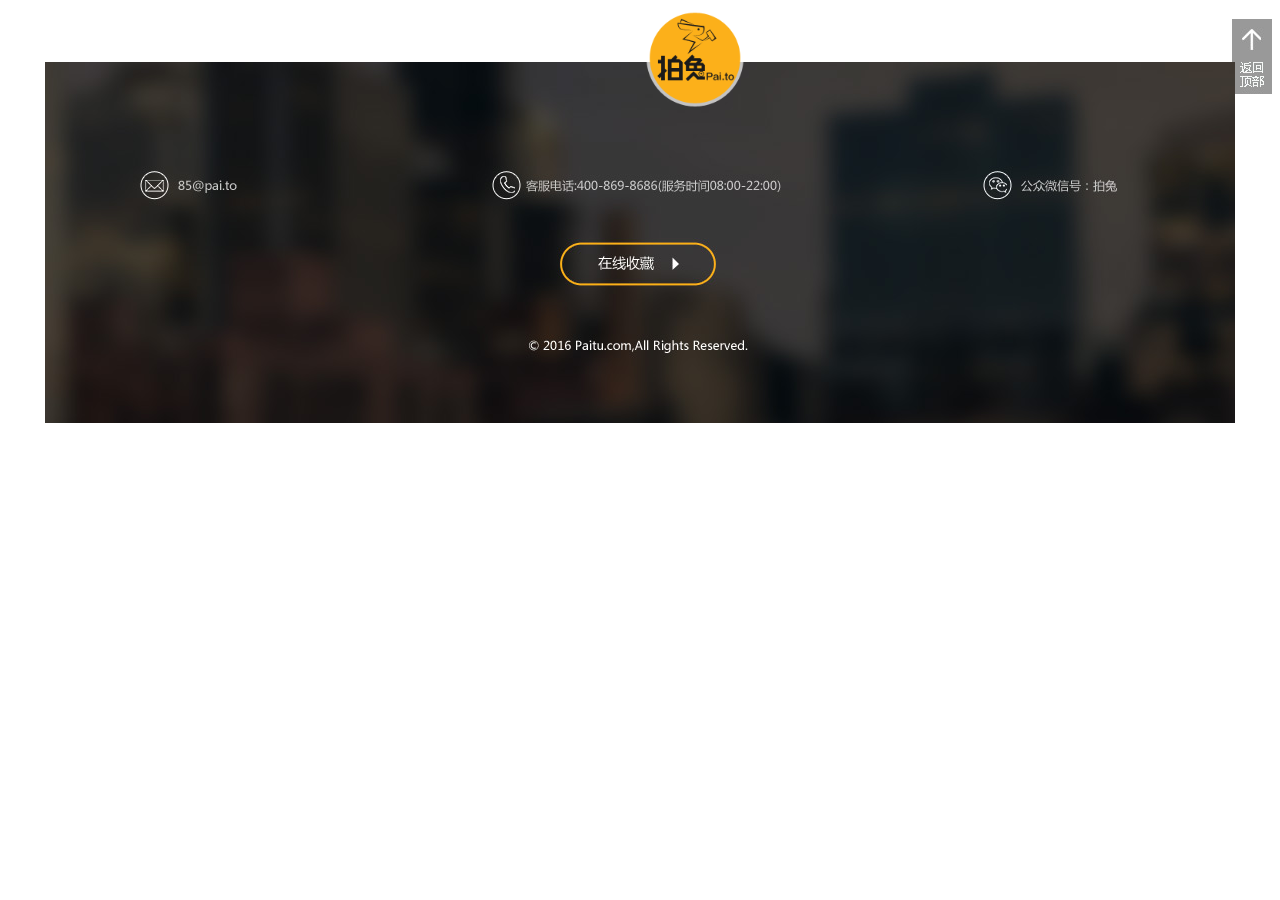
<file: bundle/src/main/webapp/pages/common/bottom.htm>
<!DOCTYPE html>
<html lang="zh-CN">
    <head>
        <meta charset="utf-8">
        <meta http-equiv="X-UA-Compatible" content="IE=edge">
        <meta name="viewport" content="width=device-width, initial-scale=1">
        <link href="../../css/paito/common.css" rel="stylesheet">
    </head>
    <body>
        <div style="width: 100%; height: 365px;">
            <div id="J_bottom" class="J_bottom aligncenter">
                <img src="../../imgs/index-bottom-logo.png" class="paito-bottom-logo" />
                <img src="../../imgs/index-bottom.jpg" class="paito-bottom"/>
            </div>
            <div>
                <img src="../../imgs/index-bottom-arrow.jpg" class="paito-bottom-arrow" />
                <img src="../../imgs/index-bottom-backtotop.jpg" class="paito-bottom-totop" />
            </div>
        </div>
    </body>
</html>
</file>
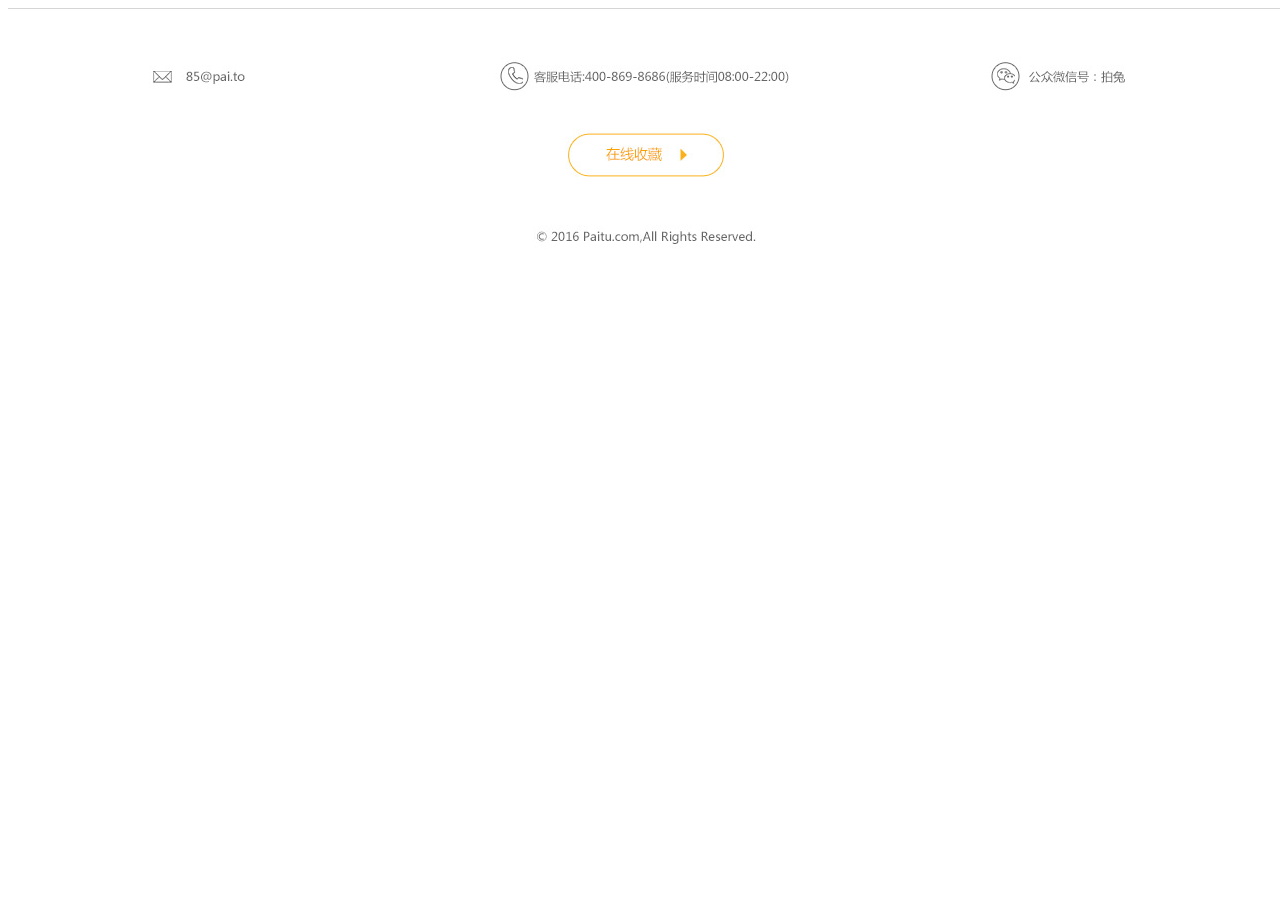
<file: bundle/src/main/webapp/pages/common/bottom2.htm>
<!DOCTYPE html>
<html lang="zh-CN">
<head>
    <meta charset="utf-8">
    <meta http-equiv="X-UA-Compatible" content="IE=edge">
    <meta name="viewport" content="width=device-width, initial-scale=1">
    <link href="../../css/paito/common.css" rel="stylesheet">
</head>
<body class="J_bottom2">
    <div id="J_bottom2" class="J_bottom2">
        <div style="width:100%;height:1px;margin:0px auto;padding:0px;background-color:#D5D5D5;overflow:hidden;"></div>
        <img class="aligncenter" src="../../imgs/bottom2.jpg" />
    </div>
</body>
</html>
</file>
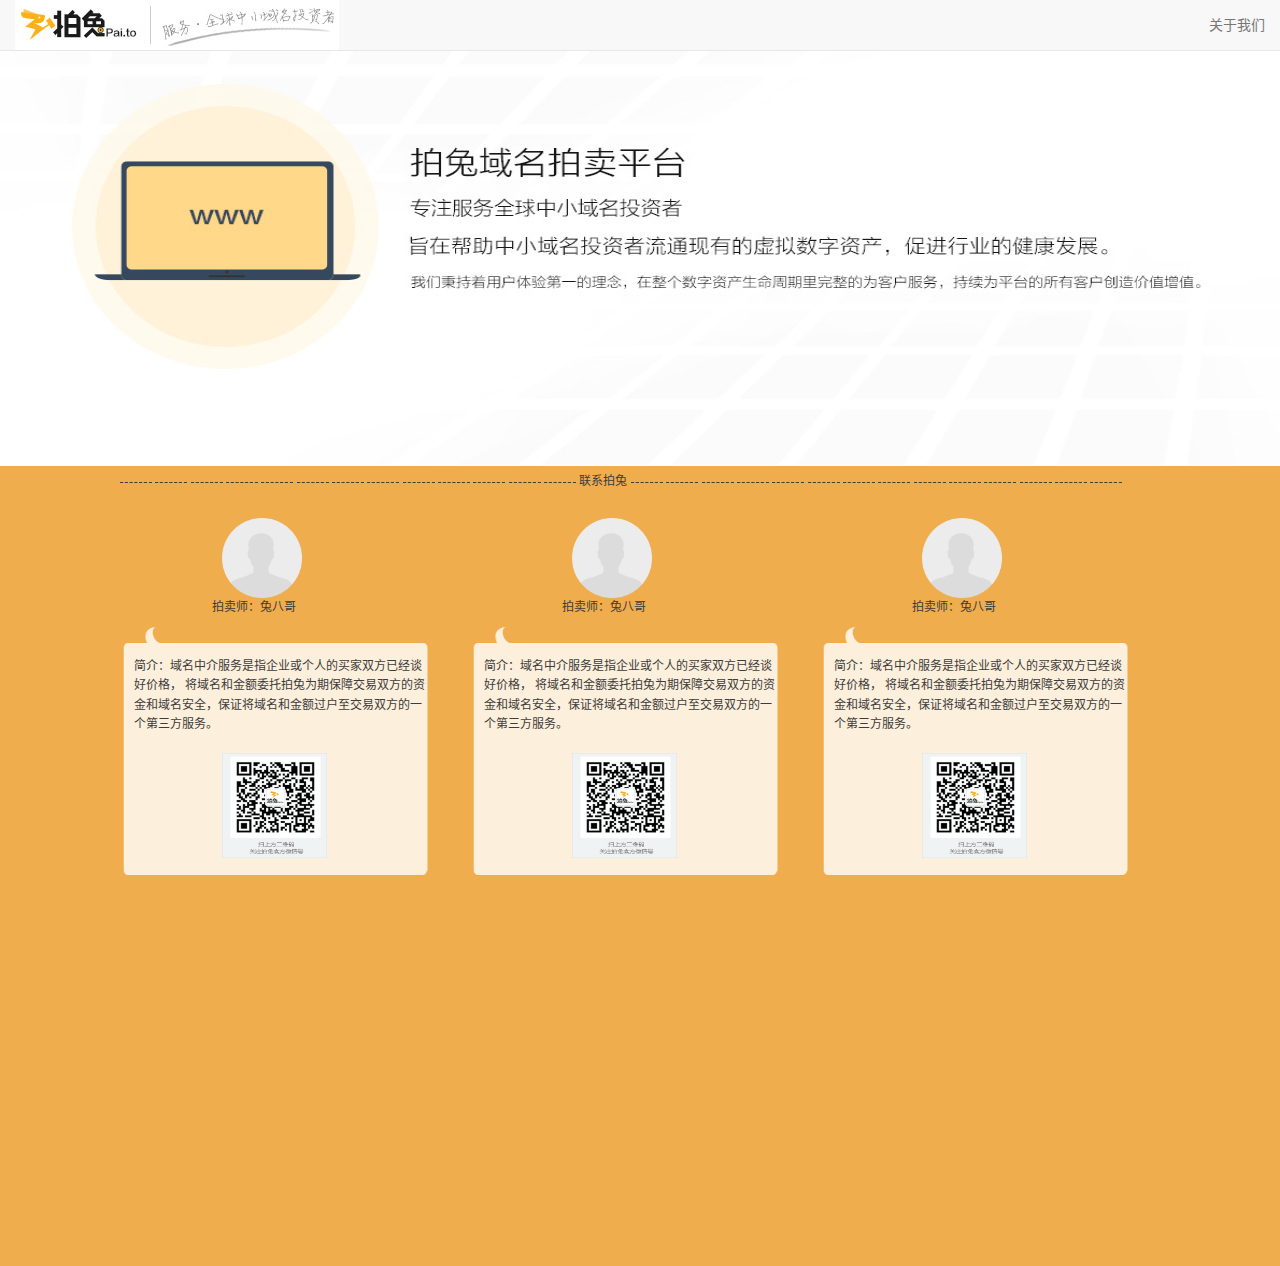
<file: bundle/src/main/webapp/WEB-INF/pages/home/aboutpaito.htm>
<!DOCTYPE html>
<html lang="zh-CN">
<head>
    <meta charset="UTF-8">
    <meta http-equiv="X-UA-Compatible" content="IE=edge">
    <meta content="拍兔、拍卖、域名、米" name="keywords">
    <meta content="拍兔，中小域名拍卖平台" name="description">
    <title>拍兔-拍卖规则</title>
    <!-- Bootstrap -->
    <link href="../../css/bootstrap.min.css" rel="stylesheet">
    <link href="../../css/paito/iconfont.css" rel="stylesheet">
    <link href="../../css/paito/paito-aboutpaito.css" rel="stylesheet">
    <!--[if lt IE 9]>
    <script src="//cdn.bootcss.com/html5shiv/3.7.2/html5shiv.min.js"></script>
    <script src="//cdn.bootcss.com/respond.js/1.4.2/respond.min.js"></script>
    <![endif]-->
    <!-- jQuery (necessary for Bootstrap's JavaScript plugins) -->
    <script src="../../js/jquery.min.js"></script>
    <!-- Include all compiled plugins (below), or include individual files as needed -->
    <script src="../../js/bootstrap.min.js"></script>

</head>

<body>

<nav class="navbar navbar-default navbar-fixed-top">
    <div class="container-fluid">
        <!-- Brand and toggle get grouped for better mobile display -->
        <div class="navbar-header">
            <img src="../../imgs/smalllogo.jpg">
        </div>

        <!-- Collect the nav links, forms, and other content for toggling -->
        <div class="collapse navbar-collapse" id="bs-example-navbar-collapse-1">
            <ul class="nav navbar-nav navbar-right">
                <li><a href="http://paito.to/home/aboutpaito.shtml">关于我们</a></li>
            </ul>
        </div>
    </div>
</nav>

<div class="page">
    <div>
        <img class="img-full" src="../../imgs/desc.jpg">
    </div>

    <div class="paimer-info">
        <div class="xuxian">
            <img src="../../imgs/iconfont-xuxian.png">
            <img src="../../imgs/iconfont-xuxian.png">
            <img src="../../imgs/iconfont-xuxian.png">
            <img src="../../imgs/iconfont-xuxian.png">
            <img src="../../imgs/iconfont-xuxian.png">
            <img src="../../imgs/iconfont-xuxian.png">
            <img src="../../imgs/iconfont-xuxian.png">
            <img src="../../imgs/iconfont-xuxian.png">
            <img src="../../imgs/iconfont-xuxian.png">
            <img src="../../imgs/iconfont-xuxian.png">
            <img src="../../imgs/iconfont-xuxian.png">
            <img src="../../imgs/iconfont-xuxian.png">
            <img src="../../imgs/iconfont-xuxian.png">
            <span class="border-top:1px solid #000000">联系拍兔</span>
            <img src="../../imgs/iconfont-xuxian.png">
            <img src="../../imgs/iconfont-xuxian.png">
            <img src="../../imgs/iconfont-xuxian.png">
            <img src="../../imgs/iconfont-xuxian.png">
            <img src="../../imgs/iconfont-xuxian.png">
            <img src="../../imgs/iconfont-xuxian.png">
            <img src="../../imgs/iconfont-xuxian.png">
            <img src="../../imgs/iconfont-xuxian.png">
            <img src="../../imgs/iconfont-xuxian.png">
            <img src="../../imgs/iconfont-xuxian.png">
            <img src="../../imgs/iconfont-xuxian.png">
            <img src="../../imgs/iconfont-xuxian.png">
            <img src="../../imgs/iconfont-xuxian.png">
            <img src="../../imgs/iconfont-xuxian.png">
        </div>
        <div class="paimer-div">
            <div>
                <img src="../../imgs/paimaier-logo.png" class="paimer-logo">
                <div>
                    <span class="paimer-padding">拍卖师：兔八哥</span>
                </div>
            </div>
            <div class="paimer-jieshao">
                <img src="../../imgs/paimaier-info.png" class="paimer-jieshao" />
                <span>简介：域名中介服务是指企业或个人的买家双方已经谈好价格，
                    将域名和金额委托拍兔为期保障交易双方的资金和域名安全，保证将域名和金额过户至交易双方的一个第三方服务。
                </span>
                <img src="../../imgs/qcode.png" class="paimer-qcode">
            </div>
        </div>
        <div class="paimer-div-2">
            <div>
                <img src="../../imgs/paimaier-logo.png" class="paimer-logo">
                <div>
                    <span class="paimer-padding">拍卖师：兔八哥</span>
                </div>
            </div>
            <div class="paimer-jieshao">
                <img src="../../imgs/paimaier-info.png" class="paimer-jieshao" />
                <span>简介：域名中介服务是指企业或个人的买家双方已经谈好价格，
                    将域名和金额委托拍兔为期保障交易双方的资金和域名安全，保证将域名和金额过户至交易双方的一个第三方服务。
                </span>
                <img src="../../imgs/qcode.png" class="paimer-qcode">
            </div>
        </div>
        <div class="paimer-div-3">
            <div>
                <img src="../../imgs/paimaier-logo.png" class="paimer-logo">
                <div>
                    <span class="paimer-padding">拍卖师：兔八哥</span>
                </div>
            </div>
            <div class="paimer-jieshao">
                <img src="../../imgs/paimaier-info.png" class="paimer-jieshao" />
                <span>简介：域名中介服务是指企业或个人的买家双方已经谈好价格，
                    将域名和金额委托拍兔为期保障交易双方的资金和域名安全，保证将域名和金额过户至交易双方的一个第三方服务。
                </span>
                <img src="../../imgs/qcode.png" class="paimer-qcode">
            </div>
        </div>
    </div>
</div>
</body>
</html>
</file>
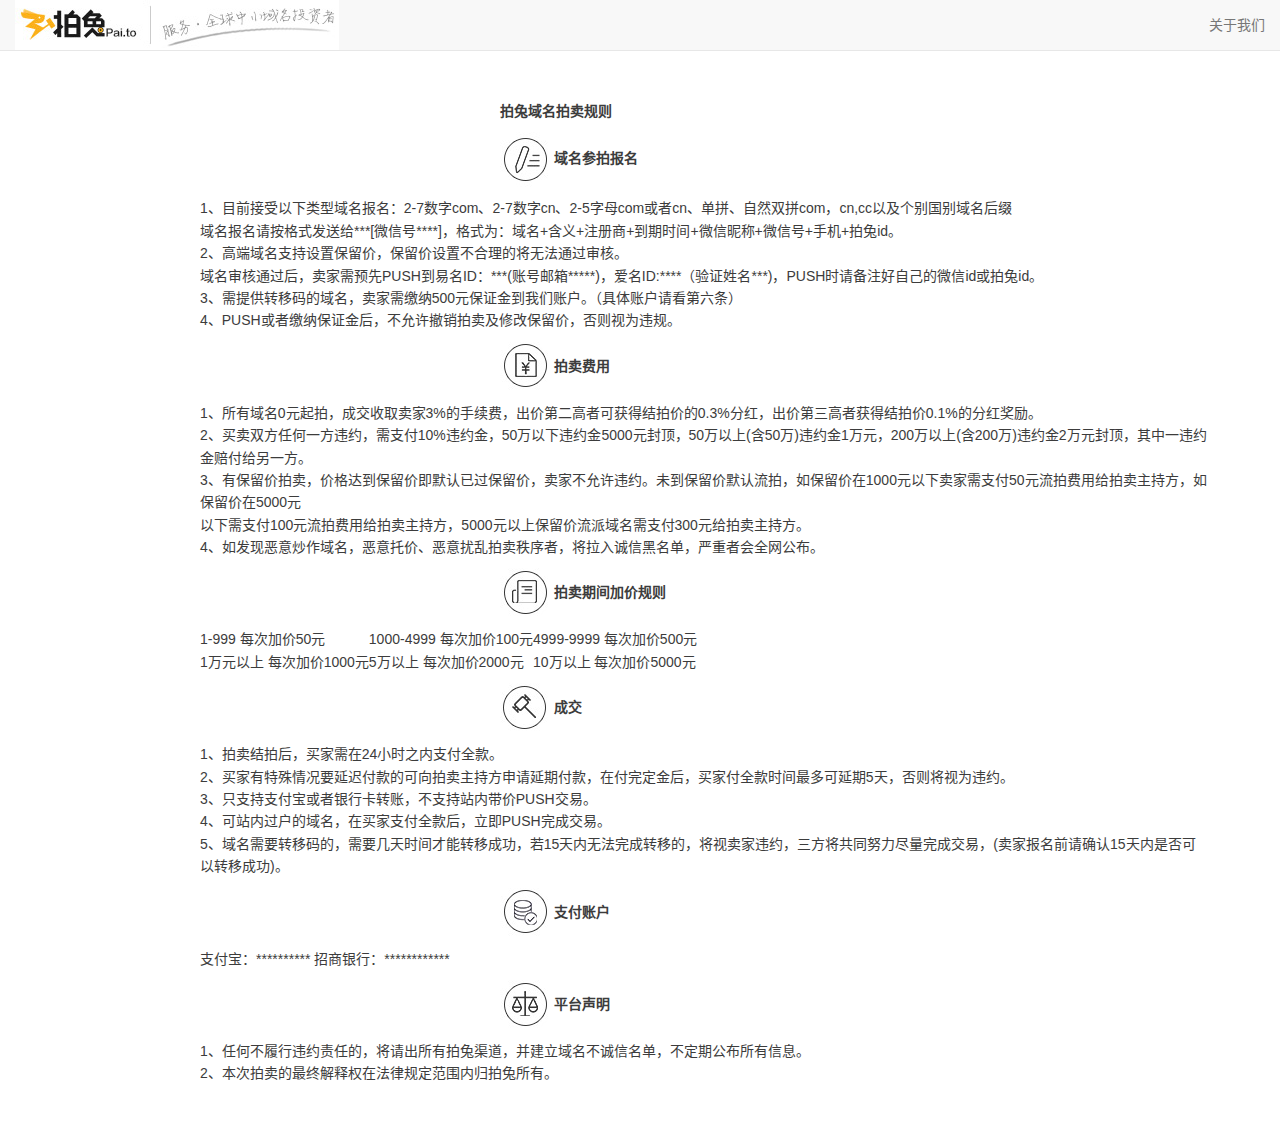
<file: bundle/src/main/webapp/WEB-INF/pages/home/domainrule.htm>
<!DOCTYPE html>
<html lang="zh-CN">
<head>
    <meta charset="UTF-8">
    <meta http-equiv="X-UA-Compatible" content="IE=edge">
    <meta content="拍兔、拍卖、域名、米" name="keywords">
    <meta content="拍兔，中小域名拍卖平台" name="description">
    <title>拍兔-拍卖规则</title>
    <!-- Bootstrap -->
    <link href="../../css/bootstrap.min.css" rel="stylesheet">
    <link href="../../css/paito/iconfont.css" rel="stylesheet">
    <link href="../../css/paito/paito-domainrule.css" rel="stylesheet">
    <!--[if lt IE 9]>
    <script src="//cdn.bootcss.com/html5shiv/3.7.2/html5shiv.min.js"></script>
    <script src="//cdn.bootcss.com/respond.js/1.4.2/respond.min.js"></script>
    <![endif]-->
    <!-- jQuery (necessary for Bootstrap's JavaScript plugins) -->
    <script src="../../js/jquery.min.js"></script>
    <!-- Include all compiled plugins (below), or include individual files as needed -->
    <script src="../../js/bootstrap.min.js"></script>

</head>

<body>

<nav class="navbar navbar-default navbar-fixed-top">
    <div class="container-fluid">
        <!-- Brand and toggle get grouped for better mobile display -->
        <div class="navbar-header">
            <img src="../../imgs/smalllogo.jpg">
        </div>

        <!-- Collect the nav links, forms, and other content for toggling -->
        <div class="collapse navbar-collapse" id="bs-example-navbar-collapse-1">
            <ul class="nav navbar-nav navbar-right">
                <li><a href="http://paito.to/home/aboutpaito.shtml">关于我们</a></li>
            </ul>
        </div>
    </div>
</nav>

<div class="page">
    <div class="form-list form-main-list">
        <div class="form-group">
            <div><span class="text-bold text-margin text-margin-left">拍兔域名拍卖规则</span></div>
            <div class="text-margin">
                <img src="../../../WEB-INF/imgs/baoming.jpg">
                <span class="text-bold">域名参拍报名</span>
            </div>
            <div><span>1、目前接受以下类型域名报名：2-7数字com、2-7数字cn、2-5字母com或者cn、单拼、自然双拼com，cn,cc以及个别国别域名后缀</span></div>
            <div><span>域名报名请按格式发送给***[微信号****]，格式为：域名+含义+注册商+到期时间+微信昵称+微信号+手机+拍兔id。</span></div>
            <div><span>2、高端域名支持设置保留价，保留价设置不合理的将无法通过审核。</span></div>
            <div><span>域名审核通过后，卖家需预先PUSH到易名ID：***(账号邮箱*****)，爱名ID:****（验证姓名***)，PUSH时请备注好自己的微信id或拍兔id。</span></div>
            <div><span>3、需提供转移码的域名，卖家需缴纳500元保证金到我们账户。（具体账户请看第六条）</span></div>
            <div><span>4、PUSH或者缴纳保证金后，不允许撤销拍卖及修改保留价，否则视为违规。</span></div>

            <div class="text-margin">
                <img src="../../../WEB-INF/imgs/feiyong.jpg">
                <span class="text-bold">拍卖费用</span>
            </div>

            <div><span>1、所有域名0元起拍，成交收取卖家3%的手续费，出价第二高者可获得结拍价的0.3%分红，出价第三高者获得结拍价0.1%的分红奖励。</span></div>
            <div><span>2、买卖双方任何一方违约，需支付10%违约金，50万以下违约金5000元封顶，50万以上(含50万)违约金1万元，200万以上(含200万)违约金2万元封顶，其中一违约金赔付给另一方。</span></div>
            <div><span>3、有保留价拍卖，价格达到保留价即默认已过保留价，卖家不允许违约。未到保留价默认流拍，如保留价在1000元以下卖家需支付50元流拍费用给拍卖主持方，如保留价在5000元</span></div>
            <div><span>以下需支付100元流拍费用给拍卖主持方，5000元以上保留价流派域名需支付300元给拍卖主持方。</span></div>
            <div><span>4、如发现恶意炒作域名，恶意托价、恶意扰乱拍卖秩序者，将拉入诚信黑名单，严重者会全网公布。</span></div>

            <div class="text-margin">
                <img src="../../../WEB-INF/imgs/rule.jpg">
                <span class="text-bold">拍卖期间加价规则</span>
            </div>
            <div>
                <table>
                    <tr>
                        <td>1-999  每次加价50元</td>
                        <td>1000-4999  每次加价100元</td>
                        <td>4999-9999  每次加价500元</td>
                    </tr>
                    <tr>
                        <td>1万元以上  每次加价1000元</td>
                        <td>5万以上  每次加价2000元</td>
                        <td>10万以上  每次加价5000元</td>
                    </tr>
                </table>
            </div>

            <div class="text-margin">
                <img src="../../../WEB-INF/imgs/chengjiao.jpg">
                <span class="text-bold">成交</span>
            </div>

            <div><span>1、拍卖结拍后，买家需在24小时之内支付全款。</span></div>
            <div><span>2、买家有特殊情况要延迟付款的可向拍卖主持方申请延期付款，在付完定金后，买家付全款时间最多可延期5天，否则将视为违约。</span></div>
            <div><span>3、只支持支付宝或者银行卡转账，不支持站内带价PUSH交易。</span></div>
            <div><span>4、可站内过户的域名，在买家支付全款后，立即PUSH完成交易。</span></div>
            <div><span>5、域名需要转移码的，需要几天时间才能转移成功，若15天内无法完成转移的，将视卖家违约，三方将共同努力尽量完成交易，(卖家报名前请确认15天内是否可以转移成功)。</span></div>

            <div class="text-margin">
                <img src="../../../WEB-INF/imgs/account.jpg">
                <span class="text-bold">支付账户</span>
            </div>

            <div><span>支付宝：**********    招商银行：************</span></div>

            <div class="text-margin">
                <img src="../../../WEB-INF/imgs/about.jpg">
                <span class="text-bold">平台声明</span>
            </div>

            <div><span>1、任何不履行违约责任的，将请出所有拍兔渠道，并建立域名不诚信名单，不定期公布所有信息。</span></div>
            <div><span>2、本次拍卖的最终解释权在法律规定范围内归拍兔所有。</span></div>

        </div>
    </div>
</div>
</body>
</html>
</file>
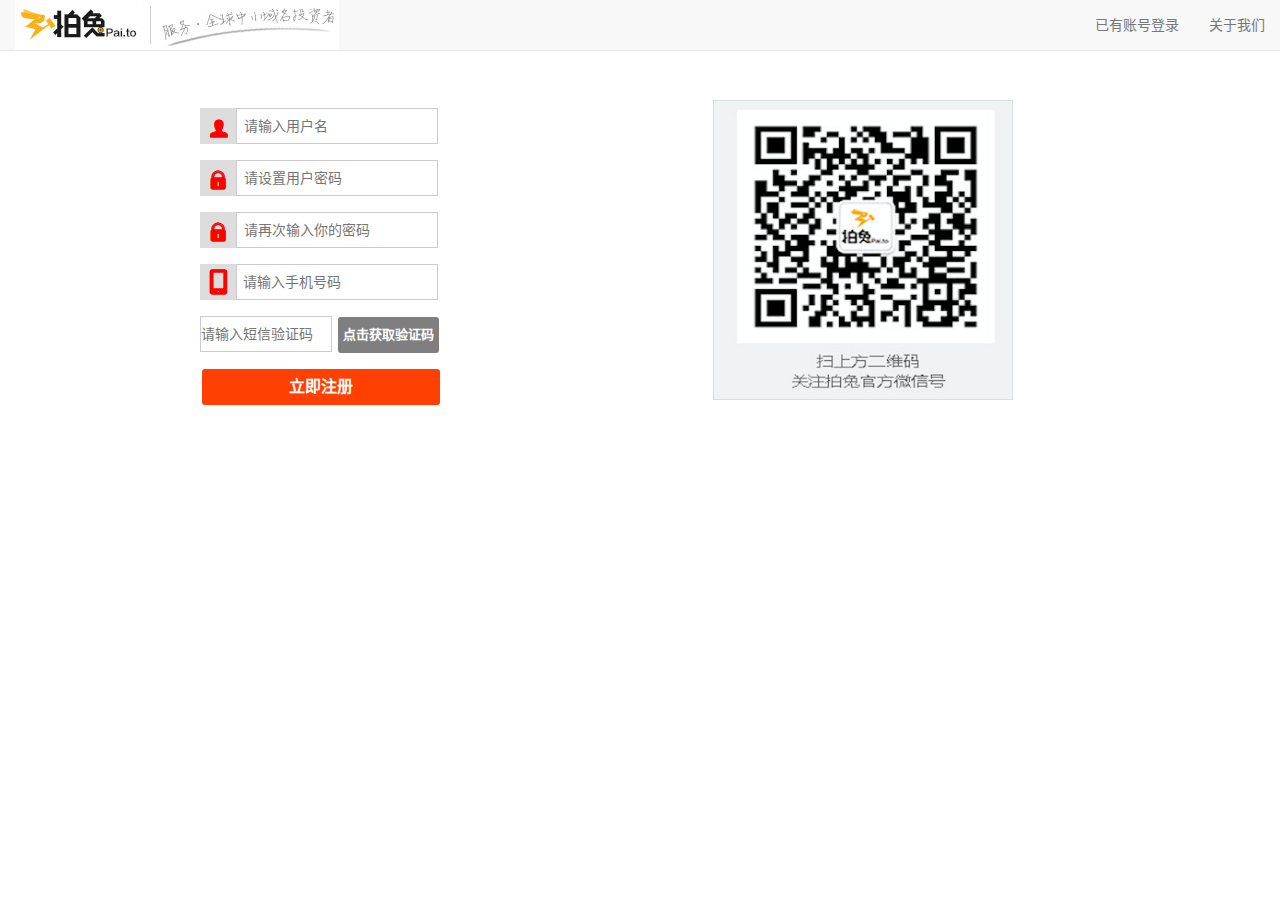
<file: bundle/src/main/webapp/WEB-INF/pages/home/register.html>
<!DOCTYPE html>
<html lang="zh-CN">
    <head>
        <meta charset="UTF-8">
        <meta http-equiv="X-UA-Compatible" content="IE=edge">
        <meta content="拍兔、拍卖、域名、米" name="keywords">
        <meta content="拍兔，中小域名拍卖平台" name="description">
        <title>拍兔-账号注册</title>
        <!-- Bootstrap -->
        <link href="../../css/bootstrap.min.css" rel="stylesheet">
        <link href="../../css/paito/iconfont.css" rel="stylesheet">
        <link href="../../css/paito/paito-register.css" rel="stylesheet">
        <!--[if lt IE 9]>
        <script src="//cdn.bootcss.com/html5shiv/3.7.2/html5shiv.min.js"></script>
        <script src="//cdn.bootcss.com/respond.js/1.4.2/respond.min.js"></script>
        <![endif]-->
        <!-- jQuery (necessary for Bootstrap's JavaScript plugins) -->
        <script src="../../js/jquery.min.js"></script>
        <script src="../../js/paito/register.js" />
        <!-- Include all compiled plugins (below), or include individual files as needed -->
        <script src="../../js/bootstrap.min.js"></script>

    </head>

    <body>

        <nav class="navbar navbar-default navbar-fixed-top">
            <div class="container-fluid">
                <!-- Brand and toggle get grouped for better mobile display -->
                <div class="navbar-header">
                        <img src="../../imgs/smalllogo.jpg">
                </div>

                <!-- Collect the nav links, forms, and other content for toggling -->
                <div class="collapse navbar-collapse" id="bs-example-navbar-collapse-1">
                    <ul class="nav navbar-nav navbar-right">
                        <li><a href="http://paito.to/home//login.shtml">已有账号登录</a></li>
                        <li><a href="http://paito.to/home/aboutpaito.shtml">关于我们</a></li>
                    </ul>
                </div>
            </div>
        </nav>

        <div class="page">
            <div class="form-list form-main-list">
                    <form id="J_InfoForm" method="post" action="/home/doregister.json">
                        <div class="form-group">
                            <div class="form-item">
                                <label for="nickName"> <i class="iconfont" title="会员名">&#xe62d;</i></label>
                                <input class="form-text" type="text" id="nickName" name="nickName"  size="20" maxlength="20" placeholder="请输入用户名" onblur="checkAccountName();" />
                                <div class="nick-suggest-container">
                                    <span class="msg-type-error" id="name_err_fir" >（账号名以字母开头，字母与数字，_为合法输入,长度大于6位小于19位）</span>
                                    <span class="msg-type-error" id="name_err_sec">（该账号名已被使用）</span>
                                    <span class="msg-type-ok" id="name_suc">（可使用）</span>
                                </div>

                                <div class="nick-size" id="J_NickSize" style="visibility: hidden;">{size} <span class="tsl" data-phase-id="r_ui_nickCountTip">字符</span></div>
                            </div>
                            <div class="form-item">
                                <label for="loginpsd"><i class="iconfont" title="密码">&#xe6de;</i> </label>
                                <input class="form-text"  id="loginpsd" type="password" placeholder="请设置用户密码" name="loginpsd" value="" data-inner_placeholder="r_p_input_enterPassword" size="20" maxlength="20" onblur="checkAccountPass();">
                                <span class="msg-type-error" id="pass_err_fir" >(密码要含有字母且长度大于6位小于20位)</span>
                                <span class="msg-type-ok" id="pass_suc">（可使用）</span>
                            </div>
                            <div class="form-item">
                                <label for="repassword"><i class="iconfont" title="密码">&#xe6de;</i> </label>
                                <input class="form-text" id="repassword" name="repassword" type="password" placeholder="请再次输入你的密码" value="" data-inner_placeholder="r_p_input_reEnterPassword" data-outer_placeholder="r_p_input_reEnterPwd" size="20"  maxlength="20" onblur="checkConfirmAccountPass();" />
                                <span class="msg-type-error" id="passCon_err_fir" >（密码要含有字母且大于6位）</span>
                                <span class="msg-type-error" id="passCon_err_sec" >（确认密码与密码不一致）</span>
                                <span class="msg-type-ok" id="passCon_suc">（可使用）</span>
                            </div>
                            <div class="form-item">
                                <div class="mobile-text">
                                    <label for="repassword"><i class="iconfont" title="手机号码">&#xe62e;</i> </label>
                                    <input class="form-text mobile-text-input" size="20" maxlength="20" name="mobilePhone" id="mobilePhone" data-pattern="^(86){0,1}1\d{10}$" type="text" value="" data-inner_placeholder="r_p_input_inner_entermobile" placeholder="请输入手机号码" onblur="checkUserPhone();">
                                    <span class="msg-type-error" id="userPhone_err" >（手机号码必须是11位数字）</span>
                                    <span class="msg-type-ok" id="userPhone_suc">（可使用）</span>
                                </div>
                            </div>
                            <div class="form-item">
                                <input class="verifycode-text-input" id="verifycode" name="verifycode" type="text" placeholder="请输入短信验证码" value="" size="10"  maxlength="10" onblur="checkVerifyCode();" />
                                <button type="button" class="btn-gray btn-small-gray" data-phase-id="r_p_next" id="J_BtnGetVerifyCode" onclick="getVerifyCode();">点击获取验证码</button>
                                <span class="msg-type-ok" id="verifyMsg_sendOk">（验证码已发送，请查收短信）</span>
                                <span class="msg-type-error" id="verifyMsg_checkerror">（验证码错误）</span>
                            </div>

                            <div class="form-item">
                                <button type="submit" class="btn btn-large tsl" data-phase-id="r_p_next" id="J_BtnInfoForm">立即注册</button>
                            </div>
                        </div>
                    </form>
            </div>
            <div class="form-main-list-right">
                <img src="../../imgs/qcode.png" />
            </div>


            <!--手机验证START-->
            <div class="ks-dialog mobile-check" id="J_MobileCheck" style="left: 135px; top: 21.5px;">
                <div class="ks-dialog-content">
                    <a href="javascript:void('close')" class="ks-dialog-close ks-overlay-close" role="button">
                        <span class="iconfont ks-dialog-close-x ks-overlay-close-x">㐲</span>
                    </a>
                    <div class="ks-dialog-header">
                        <h3 class="tsl" data-phase-id="r_p_fillCheckcode">验证手机</h3>
                        <div class="msg tsl" data-phase-id="r_p_checkcodeSentTip" data-type="info" data-show="1" id="J_MsgCodeTitle">
                            验证码已经送到你的手机，15分钟内输入有效，请勿泄露
                        </div>
                    </div>
                    <div class="ks-dialog-body">
                        <form action="" method="post" id="J_MobileCodeForm">
                            <div class="form-list">
                                <div class="form-group">
                                    <div class="form-item">
                                        <span class="form-label tsl" data-phase-id="r_p_mobileNum">手机号</span>
                                        <span id="J_MobileNumber"></span>
                                    </div>
                                    <div class="form-item">
                                        <span class="form-label tsl" data-phase-id="r_p_checkcode">验证码</span>
                                        <input class="form-text checkcode-text" type="text" name="code" value="" id="J_MobileCode">
                                        <button class="btn btn-white btn-weak tsl" type="button" id="J_BtnMobileCode" data-phase-id="r_p_getCheckcodeTip">免费获取验证码</button>
                                        <div class="msg msg-type-info" data-type="info" data-show="0" id="J_MsgResendCode" data-display="block"><i class="iconfont">󰅂</i><div class="msg-tit"></div><div class="msg-cnt"></div></div>
                                    </div>
                                    <div class="form-item">
                                        <button class="btn btn-normal tsl" data-phase-id="r_p_confirm" type="submit">确认</button>
                                        <div class="msg" data-show="0" id="J_MsgMobileCodeForm"></div>
                                    </div>
                                </div>
                            </div>
                        </form>
                    </div>
                </div>
            </div>
            <!--手机验证END-->



            <script type="text/javascript">
                var UA_Opt = new Object;
                UA_Opt.isSendError = 1;
                UA_Opt.FormId = "J_EmailForm";
                UA_Opt.ExTarget = [ 'J_Password', 'J_RePassword'];
                UA_Opt.SendMethod = 15;
                UA_Opt.MaxKSLog = 10;
                UA_Opt.MaxMCLog = 10;
                UA_Opt.MaxMPLog = 10;
                UA_Opt.MPInterval = 50;
                UA_Opt.MaxFocusLog = 10;
                UA_Opt.MaxGPLog = 10;
                UA_Opt.MaxTcLog = 10;
                UA_Opt.Token = new Date().getTime() + ":" + Math.random();
                UA_Opt.Flag = 2097151;
            </script>

            <!-- UE -->


            <!-- 页脚 -->
            <!-- 页脚 -->


            <script type="text/javascript">

                TRLang = {
                    r_ui_recommendNickTip : '推荐使用',

                    ERROR_THIRDPARTY_ILLEGAL_PARAM : '输入的个性化信息错误',
                    ERROR_THIRDPARTY_GENERAL_FAILURE : '网络繁忙，请稍后再试',
                    ERROR_THIRDPARTY_GENERAL_BANNED_WORDS : '您输入的信息包含违禁词',
                    ERROR_THIRDPARTY_GENERAL_INVALID_CHARACTER : '您输入的信息包含非法字符',
                    ERROR_GENERAL_MOBILEPHONE_EMPTY : '请输入你的手机号码',
                    ERROR_GENERAL_MOBILE_MALFORM : '手机号码格式不正确，请重新输入',
                    ERROR_REGISTER_MOBILE_IN_BLACK : '此手机号码注册频率过高，建议更换',
                    ERROR_REGISTER_MOBILE_UNAVAILABLE : '此手机号码绑定的帐户数已达上限，请更换',
                    ERROR_REGISTER_CHECKCODE_VERIFY_LIMIT : '校验码错误次数已经超过最大次数，请重新获取校验码',
                    ERROR_REGISTER_CHECKCODE_SEND_LIMIT : '此手机发送校验码已经达到上限，请在24小时后重试',
                    ERROR_REGISTER_CHECKCODE_SEND_TOO_FREQUENT : '手机校验码发送频率太快，请稍后重试',
                    ERROR_GENERAL_PHONE_EMPTY : '请输入你的电话/手机号码',
                    ERROR_GENERAL_PHONE_MALFORM : '电话/手机号码不正确，请重新输入',
                    ERROR_MALFORM_NICK_NAME : '会员名为5-25字符，不能包含标点等特殊字符',
                    ERROR_MALFORM_NICK_NAME_TOO_SHORT : '会员名为5-25字符',
                    ERROR_MALFORM_NICK_NAME_TOO_LONG : '会员名为5-25字符',
                    ERROR_MALFORM_NICK_NAME_ALL_NUM : '会员名为5-25字符，需要包含字母或者汉字',
                    ERROR_MISS_NICK_NAME : '请设置会员名',
                    ERROR_MALFORM_NICK_NAME_INVALID_CHARACTER : '该会员名包含了非法字符{malWord}，请重新输入。',
                    ERROR_DUP_NICK_NAME : '该会员名已被使用。你可以:<br/>1、重新输入或选择推荐的会员名。<br/>2、使用该会员名<a href=\'{loginLink}\'>登录</a>。'.replace("{loginLink}", "https://passport.alibaba.com/member/extra/login_dispatcher.do"),
                    ERROR_UNDERLINE : '会员名首位和末位不能是下划线\'_\'',
                    ERROR_GENERAL_NICK_ALL_NUM : '不能全部为数字',
                    ERROR_BANNED_WORDS : '会员名不能含有敏感词',
                    ERROR_PASSWORD_LIKE_NICK : '密码和账户名太相似',
                    ERROR_MALFORM_PASSWORD : '密码设置不符合要求',
                    ERROR_MALFORM_PASSWORD_TOO_SHORT : '密码设置不符合要求',
                    ERROR_MALFORM_PASSWORD_TOO_LONG : '密码设置不符合要求',
                    ERROR_REGISTER_CHECKCODE_NOT_MATCH : '校验码不正确，请重新输入',
                    ERROR_REGISTER_CHECKCODE_MALFORM : '校验码是6位数字，请重新输入',
                    ERROR_IMAGECHECKCODE_EMPTY : '请点击左边的输入框获取验证码',
                    ERROR_IMAGECHECKCODE_MALFORM : '验证码长度为4位',
                    ERROR_IMAGECHECKCODE_INVALID : '验证码不正确，请重新输入',
                    ERROR_GENERAL_IMAGECHECKCODE_NOT_MATCH : '验证码不正确，请重新输入',
                    ERROR_REGISTER_EMAIL_IN_BLACK : '此邮箱暂不支持作为登录名，请更换',
                    ERROR_GENERAL_EMAIL_EMPTY : '请输入你的电子邮箱',
                    ERROR_GENERAL_MISS_MOBILE : '缺少手机号',
                    ERROR_GENERAL_EMAIL_MALFORM : '邮箱格式不正确，请重新输入',
                    ERROR_GENERAL_EMAIL_MALFORM_TOO_LONG : '邮箱长度最大为60个字符',
                    ERROR_GENERAL_USER_NOT_EXISTS : '账户不存在',
                    ERROR_REGISTER_ACCOUNT_EXIST_IN_CURRENT : '你的账户已经激活',
                    ERROR_REGISTER_ACCOUNT_EXIST_OTHER_BU : '账户已经存在',
                    ERROR_REGISTER_NICK_UNAVAILABLE : '会员名不可用',
                    ERROR_REGISTER_PASSWORD_TOO_SIMPLE : '你的密码过于简单或存在安全风险，请更换',
                    ERROR_ACTIVATION_UNSUPPORT_USER : '您的账号无法进行业务激活',
                    GENERIC_FAILURE : '网络繁忙，请稍后再试',
                    ERROR_GENERAL_OUTER_SYSTEM_FAIL : '网络繁忙，请稍后再试',
                    ERROR_GENERAL_ILLEGAL_PARAM : '参数错误',
                    ERROR_FIRSTNAME_EMPTY : '请输入你的英文名',
                    ERROR_LASTNAME_EMPTY : '请输入你的英文姓',
                    ERROR_FIRSTNAME_MALFORM : '您的姓中有非英文字符，请输入英文字符',
                    ERROR_LASTNAME_MALFORM : '您的姓中有非英文字符，请输入英文字符',
                    ERROR_THIRDPARTY_PARAM_EMPTY : '参数不能为空',
                    ERROR_THIRDPARTY_PARAM_MALFORM : '参数格式不正确',
                    TIP_REGISTER_CHECKCODE_SENT : '校验码已发送至你的手机，请查收',
                    TIP_REGISTER_VOICECHECKCODE_SENT : '电话正在拨出，请您留意接听',
                    TIP_REGISTER_VOICECHECKCODE_MSG : '如您无法收到短信验证码，请点击\'获取语音验证码\'。我们将给您拨打电话，请您留意接听',
                    TIP_REGISTER_MOBILECHECKCODE_MSG : '校验码已发送到你的手机，15分钟内输入有效，请勿泄漏',
                    ERROR_SMS_UPWARD_UNRECEIVED : '未收到验证码。<p>勿关闭窗口，验证成功后会自动跳转 </p>',
                    ERROR_SMS_UPWARD_ERROR_CODE : '验证失败，请重新发送。<p>勿关闭窗口，验证成功后会自动跳转 </p>',
                    ERROR_SMS_UPWARD_TIMEOUT : '验证码失效，请 <a id=\'J_reSendUpMsg\' class=\'resend-upmsg\' href=\'javascript:;\'>刷新验证码</a>，重新发送',
                    ERROR_VOICE_UPWARD_ERROR_CODE : '验证失败，点击再次呼叫我们将向你拨打语音来电',
                    ERROR_VOICE_UPWARD_TIMEOUT : '验证码失效，请重新获取验证码',


                    ERROR_PHONE_EMPTY : '请补全您的联系电话信息',
                    ERROR_PHONE_AREA_MALFORM : '您的区号格式有误，请输入8位以内的数字',
                    ERROR_PHONE_NUMBER_MALFORM : '您输入的号码格式有误，请输入14位以内数字或者数字与\'-\'的组合',
                    ERROR_GENERAL_COMPANY_INVALID : '输入的字符必须是3-60位的中文汉字',
                    ERROR_GENERAL_ADDRESS_INVALID : '输入的字符必须是5-200位的字符',
                    ERROR_VOICE_UPWARD_UNRECEIVED : '未收到验证码',

                    ERROR_REGISTER_EMAIL_UNAVAILABLE: '此邮箱作为登录名已存在，请更换邮箱或登录',

                    ERROR_GENERAL_CONFIRM_PASSWORD_NOT_MATCH : '两次密码输入不一致',
                    ERROR_GENERAL_ILLEGAL_SIGN : '您请求的参数错误，请重新登录后重试',
                    ERROR_GENERAL_MOBILEPHONE_MALFORM : '手机号码格式不正确，请重新输入',
                    ERROR_GENERAL_SESSION_TIMEOUT : '会话超时，请重新登录',
                    ERROR_HAVANA_SERVICE_UNAVAILABLE : '系统错误，请稍后重试',
                    ERROR_MOBILE_IN_BLACK : '该手机号码注册账号过多，请更换手机号重试',
                    ERROR_OVER_TIME : '激活链接已过期',
                    ERROR_SHANG_JIA_RU_ZHU : '您的账号正在审核中,暂不支持登录',
                    INPUT_ERROR : '参数错误',
                    TIP_REGISTER_EMAIL_SENT : '发送成功',

                    pwd_level_high : '强',
                    pwd_level_low : '弱',
                    pwd_level_medium : '中',

                    r_m2e_verificationCodeSentTip : '重发验证码(%t% s)',
                    r_ui_pwd_strength : '强度',
                    r_p_upsmsSendTip : '请勿关闭窗口，验证成功后会自动跳转',

                    ERROR_GENERAL_COMPANY_EMPTY:'公司名称不能为空',
                    SC_OVERSEA_ERROR_GENERAL_COMPANY_LENGTH:'输入的字符长度必须在3-128位之间',
                    SC_OVERSEA_ERROR_GENERAL_COMPANY_INVALID:'输入的英文字符',

                    ERROR_ACCOUNTTYPE_EMPTY:'请选择你的角色',
                    ERROR_PHONE_AREA_EMPTY : '请输入你的区号',
                    ERROR_PHONE_NUMBER_EMPTY : '请输入你的电话号码',
                    SC_OVERSEA_ERROR_GENERAL_COUNTRY_EMPTY:'请选择你的国家/省份',
                    ERROR_GENERAL_NOCAPTCHA_CHECK_ERROR : '滑动验证失败，请重试',


                    ERROR_ALIYUN_BIZCAREGORY_EMPTY : '所属行业不能为空',

                    r_p_tip_enterUserName : '建议会员名使用简体中文，方便好记'
                };
            </script>

            <div class="msg msg-type-info" data-type="info" data-show="0" id="J_MsgMobile" data-display="block" style="position: absolute; left: 653.5px; top: 345px;"><i class="iconfont">󰅂</i><div class="msg-tit"></div><div class="msg-cnt"></div></div>
            <div class="msg msg-type-info" data-type="info" data-show="0" id="J_MsgPassword" data-display="block" style="position: absolute; left: 653.5px; top: 143px;"><i class="iconfont">󰅂</i><div class="msg-tit"></div><div class="msg-cnt"></div></div>
            <div class="msg msg-type-info" data-type="info" data-show="0" id="J_MsgRePassword" data-display="block" style="position: absolute; left: 653.5px; top: 195px;"><i class="iconfont">󰅂</i><div class="msg-tit"></div><div class="msg-cnt"></div></div>
            <div class="msg msg-type-info" data-type="info" data-show="0" id="J_MsgNick" data-display="block" style="position: absolute; left: 653.5px; top: 91px;"><i class="iconfont">󰅂</i><div class="msg-tit"></div><div class="msg-cnt">5-25个字符，一个汉字为两个字符</div></div>
        </div>
    </body>
</html>
</file>
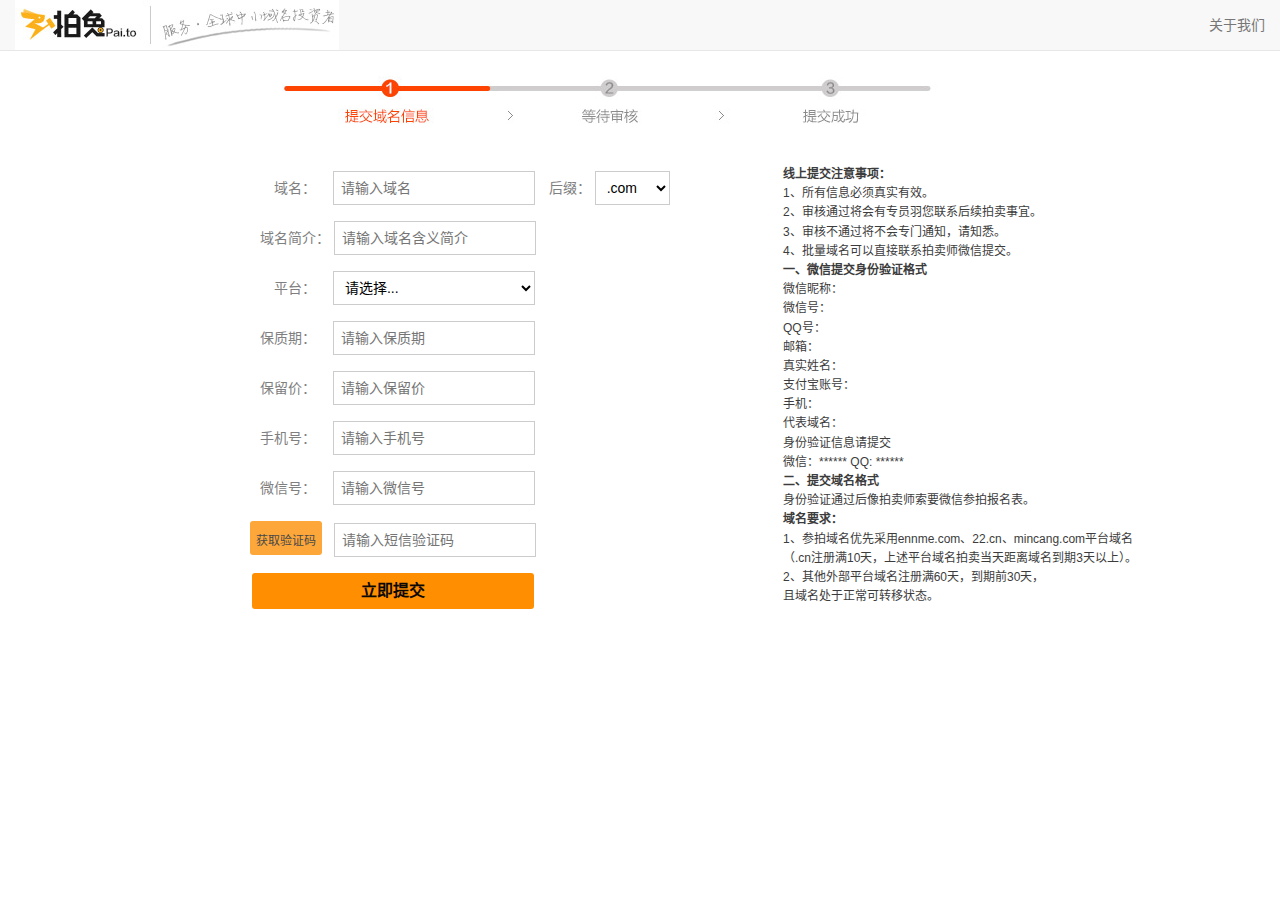
<file: bundle/src/main/webapp/WEB-INF/pages/home/submitdomain.htm>
<!DOCTYPE html>
<html lang="zh-CN">
<head>
    <meta charset="UTF-8">
    <meta http-equiv="X-UA-Compatible" content="IE=edge">
    <meta content="拍兔、拍卖、域名、米" name="keywords">
    <meta content="拍兔，中小域名拍卖平台" name="description">
    <title>拍兔-账号注册</title>
    <!-- Bootstrap -->
    <link href="../../css/bootstrap.min.css" rel="stylesheet">
    <link href="../../css/paito/iconfont.css" rel="stylesheet">
    <link href="../../css/paito/paito-submitdomain.css" rel="stylesheet">
    <!--[if lt IE 9]>
    <script src="//cdn.bootcss.com/html5shiv/3.7.2/html5shiv.min.js"></script>
    <script src="//cdn.bootcss.com/respond.js/1.4.2/respond.min.js"></script>
    <![endif]-->
    <!-- jQuery (necessary for Bootstrap's JavaScript plugins) -->
    <script src="../../js/jquery.min.js"></script>
    <!-- Include all compiled plugins (below), or include individual files as needed -->
    <script src="../../js/bootstrap.min.js"></script>

</head>

<body>

<nav class="navbar navbar-default navbar-fixed-top">
    <div class="container-fluid">
        <!-- Brand and toggle get grouped for better mobile display -->
        <div class="navbar-header">
            <img src="../../imgs/smalllogo.jpg">
        </div>

        <!-- Collect the nav links, forms, and other content for toggling -->
        <div class="collapse navbar-collapse" id="bs-example-navbar-collapse-1">
            <ul class="nav navbar-nav navbar-right">
                <li><a href="http://paito.to/home/aboutpaito.shtml">关于我们</a></li>
            </ul>
        </div>
    </div>
</nav>

<div class="page">
    <div class="form-main-list">
        <img src="../../../WEB-INF/imgs/status-1.jpg" />
    </div>
    <div class="form-list form-main-list">
        <form id="J_InfoForm" method="post" action="/auction/submitdomain.json">
            <div class="form-group">
                <div class="form-item">
                    <span class="span-left">域名：</span>
                    <input class="form-text form-text-left" type="text" id="domain" name="domain"  size="20" maxlength="20" placeholder="请输入域名"  />
                    <span>后缀：</span>
                    <select name="select-domain" id="select-domain" class="form-select">
                        <option value="com">.com</option>
                        <option value="net">.net</option>
                        <option value="cn">.cn</option>
                        <option value="info">.info</option>
                        <option value="cc">.cc</option>
                    </select>
                </div>
                <div class="form-item">
                    <span>域名简介：</span>
                    <input class="form-text"  id="domainDes" type="text" placeholder="请输入域名含义简介" name="domainDes" size="20" maxlength="20" />
                </div>
                <div class="form-item">
                    <span class="span-left"> 平台：</span>
                    <select name="select-domainPlatform" id="select-domainPlatform" class="form-text-select form-text-left">
                        <option value="">请选择...</option>
                        <option value="ennme">ennme.com</option>
                        <option value="22cn">22.cn</option>
                        <option value="mincang">mincang.com</option>
                    </select>
                </div>
                <div class="form-item">
                    <span>保质期：</span>
                    <input class="form-text form-text-left" size="20" maxlength="20" name="expireTime" id="expireTime" type="text" placeholder="请输入保质期" >
                </div>
                <div class="form-item">
                    <span>保留价：</span>
                    <input class="form-text form-text-left" size="20" maxlength="20" name="reservePrice" id="reservePrice" type="text" placeholder="请输入保留价" >
                </div>
                <div class="form-item">
                    <div class="mobile-text">
                        <span>手机号：</span>
                        <input class="form-text form-text-left" size="20" maxlength="20" name="mobilePhone" id="mobilePhone" data-pattern="^(86){0,1}1\d{10}$" type="text" value="" data-inner_placeholder="r_p_input_inner_entermobile" placeholder="请输入手机号" onblur="checkUserPhone();">
                        <span class="msg-type-error" id="userPhone_err" >（手机号码必须是11位数字）</span>
                        <span class="msg-type-ok" id="userPhone_suc">（可使用）</span>
                    </div>
                </div>
                <div class="form-item">
                    <span>微信号：</span>
                    <input class="form-text form-text-left" size="20" maxlength="20" name="weixinNick" id="weixinNick" type="text" placeholder="请输入微信号" >
                </div>
                <div class="form-item">
                    <button type="submit" class="btn-yellow" data-phase-id="r_p_next" id="J_BtnGetVerifyCode" onclick="getVerifyCode();">获取验证码</button>
                    <input class="form-text" id="verifycode" name="verifycode" type="text" placeholder="请输入短信验证码" value="" size="10"  maxlength="10" onblur="checkVerifyCode();" />
                </div>

                <div class="form-item">
                    <button type="submit" class="btn btn-large" data-phase-id="r_p_next" id="J_BtnInfoForm">立即提交</button>
                </div>
            </div>
        </form>
    </div>
    <div class="form-main-list-right">
        <div><span class="text-bold">线上提交注意事项：</span></div>
        <div><span>1、所有信息必须真实有效。</span></div>
        <div><span>2、审核通过将会有专员羽您联系后续拍卖事宜。</span></div>
        <div><span>3、审核不通过将不会专门通知，请知悉。</span></div>
        <div><span>4、批量域名可以直接联系拍卖师微信提交。</span></div>

        <div><span class="text-bold">一、微信提交身份验证格式</span></div>
        <div><span>微信昵称：</span></div>
        <div><span>微信号：</span></div>
        <div><span>QQ号：</span></div>
        <div><span>邮箱：</span></div>
        <div><span>真实姓名：</span></div>
        <div><span>支付宝账号：</span></div>
        <div><span>手机：</span></div>
        <div><span>代表域名：</span></div>
        <div><span>身份验证信息请提交</span></div>
        <div><span>微信：******   QQ: ******</span></div>

        <div><span class="text-bold">二、提交域名格式</span></div>
        <div><span>身份验证通过后像拍卖师索要微信参拍报名表。</span></div>

        <div><span class="text-bold">域名要求：</span></div>
        <div><span>1、参拍域名优先采用ennme.com、22.cn、mincang.com平台域名</span></div>
        <div><span>（.cn注册满10天，上述平台域名拍卖当天距离域名到期3天以上）。</span></div>
        <div><span>2、其他外部平台域名注册满60天，到期前30天，</span></div>
        <div><span>且域名处于正常可转移状态。</span></div>

    </div>

</div>
</body>
</html>
</file>
<file: bundle/src/main/webapp/css/paito/common.css>
.J_bottom {
    width: 1190px;
    height: 361px;
    margin-top: 50px;
}

.paito-bottom-logo {
    width: 100px;
    height: 100px;
    margin-left: 600px;
    position: relative;
}

.paito-bottom {
    margin-top: -50px;
    width: 100%;
}


.paito-bottom-arrow {
    margin-top: -350px;
    float: right;
}

.paito-bottom-totop {
    margin-top: -315px;
    float: right;
}

.J_bottom2{
    width: 100%;
}

.aligncenter {
    clear: both;
    display: block;
    margin:auto;
}
</file>
<file: bundle/src/main/webapp/WEB-INF/css/paito/iconfont.css>
@font-face {font-family: "iconfont";
  src: url('iconfont.eot'); /* IE9*/
  src: url('iconfont.eot?#iefix') format('embedded-opentype'), /* IE6-IE8 */
  url('iconfont.woff') format('woff'), /* chrome, firefox */
  url('iconfont.ttf') format('truetype'), /* chrome, firefox, opera, Safari, Android, iOS 4.2+*/
  url('iconfont.svg#iconfont') format('svg'); /* iOS 4.1- */
}

.iconfont {
  font-family: iconfont!important;
  font-size: 25px;
  font-style: normal;
  -webkit-font-smoothing: antialiased;
  -webkit-text-stroke-width: .2px;
  -moz-osx-font-smoothing: grayscale;
  color: red;
}
.icon-mima:before { content: "\e6de"; }
.icon-basic1024chatcommentconversationtalk:before { content: "\e648"; }
.icon-denglu:before { content: "\e610"; }
.icon-dengluweixinhover53a657:before { content: "\e610"; }
.icon-dengluweibohoverde5959:before { content: "\e613"; }
.icon-weibo:before { content: "\e62c"; }
.icon-dengluqqhover59a6de:before { content: "\e611"; }
.icon-dengluweixin53a657:before { content: "\e60e"; }
.icon-weixin:before { content: "\e62b"; }
.icon-shoujiyanzheng:before { content: "\e62e"; }
.icon-xiaolvdashitubiao26:before { content: "\e6a2"; }
.icon-tuichudenglu:before { content: "\e612"; }
.icon-dengluzhanghao:before { content: "\e62d"; }
.icon-mima1:before { content: "\e736"; }
.icon-mima2:before { content: "\e63f"; }
</file>
<file: bundle/src/main/webapp/WEB-INF/css/paito/paito-aboutpaito.css>
.page {
    width: 100%;
    color: #3c3c3c;
    font: 400 12px/1.6 arial,'Hiragino Sans GB',\5b8b\4f53,sans-serif;
    background: #efeaef;
}

.content {
    padding: 0;
}

.img-full {
    width: 100%;
    height: 466px;
}

.paimer-info {
    background: #f0ad4e;
    height: 800px;
}

.paimer-logo{
    margin-left: 100px;
    width: 80px;
    height: 80px;
}

.paimer-padding {
    padding-left: 90px;
}

.paimer-info .paimer-div {
    padding-right: 850px;
    float: right;
    margin-top: 20px;
}

.paimer-qcode {
    position:absolute;
    width: 105px;
    height: 105px;
    margin-left: 100px;
    display: block;
    margin-top: -125px;
}

.paimer-div-2 {
    position: absolute;
    right: 500px;
    margin-top: 20px;
}


.paimer-div-3 {
    position: absolute;
    right: 150px;
    margin-top: 20px;
}

.paimer-jieshao {
    width: 308px;
    height: 261px;
    position:relative;
}

.paimer-text {
    margin-top: 20px;
    display: block;
}

.paimer-jieshao span {
    position:absolute;
    left: 12px;
    top: 40px;
    display:block;
}

.xuxian {
    margin-left: 120px;
}
</file>
<file: bundle/src/main/webapp/WEB-INF/css/paito/paito-domainrule.css>
.page {
    width: 1007px;
    color: #3c3c3c;
    font: 400 12px/1.6 arial,'Hiragino Sans GB',\5b8b\4f53,sans-serif;
    margin-top: 60px;
    margin-left: 200px;
    background: #efeaef;
}

.content {
    padding: 0;
}

.form-list {
    font-size: 14px;
    left: 200px;
}

.form-main-list {
    width: 100%;
    float: right;
}

.form-main-list-right {
    width: 407px;
    position: absolute;
    right: 160px;
    margin-bottom: 10px;
    min-width: 292px;
    min-height: 320px;
    z-index: 2;
    padding: 40px 0;
}

.form-main-list-right img {
    width: 300px;
    height: 300px;
}

.form-main-list .form-group {
    padding: 40px 0;
}

.form-main-list .form-group .form-item {
    padding: 8px 0 8px 0px;
    color: #7f7f7f;
}

.form-main-list .form-group .form-item .form-label {
    font-size: 14px;
    height: 33px;
    line-height: 33px;
}

.form-item .form-label-b {
    font-weight: 700;
}

.form-main-list .form-group .form-item .form-text {
    height: 36px;
    line-height: 36px;
    padding: 0;
    width: 202px;
    padding-left: 7px;
    border: 1px solid #ccc;
    background: #fff;
    outline: 0;
    color: #000;
    font-size: 14px;
    -webkit-transition: all .3s;
    -moz-transition: all .3s;
    -ms-transition: all .3s;
    margin-left: 36px;
}

.nick-suggest-container {
    position: relative;
    z-index: 999;
}

.nick-suggest {
    width: 220px;
    position: absolute;
    left: 0;
    top: 0;
    border: 1px solid #CCC;
    background-color: #FFF;
    display: none;
}

.form-main-list .form-group .form-item .nick-size {
    display: none;
}

.form-main-list .form-group .form-item .form-label .star {
    color: red;
    vertical-align: middle;
    margin-right: 4px;
}

.err-input {
    background: #fff8f3;
    border-color: #e00;
}

.form-item .form-label {
    display: inline;
    float: left;
    margin-left: -100px;
    width: 80px;
    height: 37px;
    line-height: 37px;
    text-align: right;
}

.form-main-list .form-group .form-item .sub-title {
    color: #7f7f7f;
    font-size: 9pt;
}

.mobile-text {
    position: relative;
}

.form-main-list .form-group .form-item .mobile-text .mobile-text-code {
    background-color: transparent;
    border: 1px solid #ccc;
    width: 10px;
    height: 36px;
    line-height: 33px;
    left: 0;
    top: 0;
}

.form-main-list .form-group .form-item .mobile-text .mobile-text-input {
    width: 202px;
    padding-left: 6px;
    margin-left: 36px;
}

.form-main-list .form-group .form-item .verifycode-text-input {
    width: 132px;
    padding-left: 6px;
    height: 36px;
    line-height: 36px;
    padding: 0;
    border: 1px solid #ccc;
    background: #fff;
    outline: 0;
    color: #000;
    font-size: 14px;
    -webkit-transition: all .3s;
    -moz-transition: all .3s;
    -ms-transition: all .3s;
}


#imgCaptcha .imgCaptcha_text {
    height: 40px;
    line-height: 40px;
    width: 120px;
    background: #fff;
    font-size: 14px;
    text-align: left;
    color: #747474;
    float: left;
    margin-left: 10px;
}

#imgCaptcha .imgCaptcha_text input {
    margin-top: 5px;
    height: 30px;
    line-height: 30px;
    font-size: 14px;
    width: 90px;
    background: #fff;
}

#imgCaptcha .imgCaptcha_img {
    margin: 10px 0 0 100px;
    height: 40px;
    width: 120px;
    overflow: hidden;
    cursor: pointer;
}

#imgCaptcha div {
    position: static;
    width: 90%;
    background-color: #fff;
}

#imgCaptcha {
    position: absolute;
    left: 0;
    top: 35px;
    height: auto;
    padding-bottom: 15px;
    border: 1px solid #ccc;
    background: #fff;
}

.btn-large, .form-item .btn-normal {
    display: inline-block;
    min-width: 238px;
    height: 36px;
    padding: 0 30px 1px;
    background: #E44351;
    line-height: 33px;
    font-size: 14px;
    color: #fff;
    text-align: center;
    outline: 0;
    margin-left: 2px;
}

.btn-small-gray {
    display: inline-block;
    min-width: 70px;
    height: 36px;
    padding: 0 30px 1px;
    background: #E0E1E2;
    line-height: 33px;
    font-size: 14px;
    color: #fff;
    text-align: center;
    outline: 0;
    margin-left: 2px;
}

.btn-gray {
    display: inline-block;
    zoom: 1;
    height: 36px;
    line-height: 36px;
    padding: 0 5px;
    color: #FFF;
    font-weight: 700;
    font-size: 13px;
    text-align: center;
    background: #7f7f7f;
    border: 0;
    border-radius: 3px;
    cursor: pointer;
}

.btn {
    display: inline-block;
    zoom: 1;
    height: 36px;
    line-height: 36px;
    padding: 0 20px;
    color: #FFF;
    font-weight: 700;
    font-size: 16px;
    text-align: center;
    background: #ff4001;
    border: 0;
    border-radius: 3px;
    cursor: pointer;
}

.msg-hide {
    display: none;
}

.msg {
    display: none;
    padding-left: 22px;
    font-size: 12px;
    line-height: 1.4;
    color: #3e3e3e;
}

.ks-dialog {
    border: none;
    border-top: 2px solid #00a2ca;
    box-shadow: 0 0 10px #666;
}

.mobile-check {
    display: none;
}

.ks-dialog-close, .ks-overlay-close {
    display: inline-block;
    zoom: 1;
    width: 24px;
    height: 24px;
    font-size: 24px;
    text-align: center;
    line-height: 24px;
    color: #DDD;
    text-decoration: none;
    position: absolute;
    top: 20px;
    right: 20px;
}

.ks-dialog-header {
    font-size: 14px;
}

.ks-dialog-header h3 {
    font-size: 16px;
}

.ks-dialog-header .msg {
    padding-top: 10px;
    padding-left: 20px;
}

.checkcode-text {
    width: 82px;
}

.btn-weak {
    font-weight: 400;
    font-size: 14px;
    padding: 0 5px;
}

.btn-white {
    color: #404040;
    background-color: #f7f7f7;
    border: 1px solid #d0d0d0;
}

.pw-tip {
    position: absolute;
    padding-left: 6px;
    width: 300px;
    display: none;
}

.pw-tip-arr {
    display: block;
    width: 7px;
    height: 9px;
    position: absolute;
    left: 0;
    top: 50%;
    margin-top: -5px;
}

.pw-tip-bd {
    padding: 20px;
    border: 1px solid #c2c8c8;
}

.pw-strength {
    height: 18px;
    line-height: 18px;
    position: relative;
    padding-bottom: 10px;
}

.pw-strength-bar {
    width: 95px;
    position: absolute;
    left: 60px;
    top: 0;
}

.pw-strength-bar span {
    display: block;
    width: 25px;
    height: 10px;
    float: left;
    margin-left: 1px;
    background-color: #dcdcdc;
    position: relative;
    top: 5px;
}

.pw-rule-item {
    padding: 2px 0;
}

.pw-rule-item .iconfont {
    margin-right: 3px;
    color: #b7b7b7;
    font-size: 12px;
    font-weight: 700;
    vertical-align: middle;
}

.msg-type-error {
    display:none;
    color: #ff3f13;
    font-size: 10px;
}

.msg-type-ok{
    display:none;
    color: blue;
}

.form-group .form-item label {
    display: block;
    width: 36px;
    height: 36px;
    line-height: 36px;
    color: #fff;
    background: #ddd;
    text-align: center;
    position: absolute;
    outline: 0;
}

.text-bold {
    font-weight: bold;
}

.form-group div img {
    text-align: center;
    vertical-align: middle;
    margin-left: 300px;
}

.text-margin {
    margin-top: 10px;
    margin-bottom: 10px;
}

.text-margin-left {
    margin-left: 300px;
}
</file>
<file: bundle/src/main/webapp/WEB-INF/css/paito/paito-register.css>
.page {
    width: 1007px;
    color: #3c3c3c;
    font: 400 12px/1.6 arial,'Hiragino Sans GB',\5b8b\4f53,sans-serif;
    margin-top: 60px;
    margin-left: 200px;
    background: #efeaef;
}

.content {
    padding: 0;
}

.form-list {
    font-size: 14px;
    left: 200px;
}

.form-main-list {
    width: 407px;
    float: right;
    margin-right: 600px;
}

.form-main-list-right {
    width: 407px;
    position: absolute;
    right: 160px;
    margin-bottom: 10px;
    min-width: 292px;
    min-height: 320px;
    z-index: 2;
    padding: 40px 0;
}

.form-main-list-right img {
    width: 300px;
    height: 300px;
}

.form-main-list .form-group {
    padding: 40px 0;
}

.form-main-list .form-group .form-item {
    padding: 8px 0 8px 0px;
    color: #7f7f7f;
}

.form-main-list .form-group .form-item .form-label {
    font-size: 14px;
    height: 33px;
    line-height: 33px;
}

.form-item .form-label-b {
    font-weight: 700;
}

.form-main-list .form-group .form-item .form-text {
    height: 36px;
    line-height: 36px;
    padding: 0;
    width: 202px;
    padding-left: 7px;
    border: 1px solid #ccc;
    background: #fff;
    outline: 0;
    color: #000;
    font-size: 14px;
    -webkit-transition: all .3s;
    -moz-transition: all .3s;
    -ms-transition: all .3s;
    margin-left: 36px;
}

.nick-suggest-container {
    position: relative;
    z-index: 999;
}

.nick-suggest {
    width: 220px;
    position: absolute;
    left: 0;
    top: 0;
    border: 1px solid #CCC;
    background-color: #FFF;
    display: none;
}

.form-main-list .form-group .form-item .nick-size {
    display: none;
}

.form-main-list .form-group .form-item .form-label .star {
    color: red;
    vertical-align: middle;
    margin-right: 4px;
}

.err-input {
    background: #fff8f3;
    border-color: #e00;
}

.form-item .form-label {
    display: inline;
    float: left;
    margin-left: -100px;
    width: 80px;
    height: 37px;
    line-height: 37px;
    text-align: right;
}

.form-main-list .form-group .form-item .sub-title {
    color: #7f7f7f;
    font-size: 9pt;
}

.mobile-text {
    position: relative;
}

.form-main-list .form-group .form-item .mobile-text .mobile-text-code {
    background-color: transparent;
    border: 1px solid #ccc;
    width: 10px;
    height: 36px;
    line-height: 33px;
    left: 0;
    top: 0;
}

.form-main-list .form-group .form-item .mobile-text .mobile-text-input {
    width: 202px;
    padding-left: 6px;
    margin-left: 36px;
}

.form-main-list .form-group .form-item .verifycode-text-input {
    width: 132px;
    padding-left: 6px;
    height: 36px;
    line-height: 36px;
    padding: 0;
    border: 1px solid #ccc;
    background: #fff;
    outline: 0;
    color: #000;
    font-size: 14px;
    -webkit-transition: all .3s;
    -moz-transition: all .3s;
    -ms-transition: all .3s;
}


#imgCaptcha .imgCaptcha_text {
    height: 40px;
    line-height: 40px;
    width: 120px;
    background: #fff;
    font-size: 14px;
    text-align: left;
    color: #747474;
    float: left;
    margin-left: 10px;
}

#imgCaptcha .imgCaptcha_text input {
    margin-top: 5px;
    height: 30px;
    line-height: 30px;
    font-size: 14px;
    width: 90px;
    background: #fff;
}

#imgCaptcha .imgCaptcha_img {
    margin: 10px 0 0 100px;
    height: 40px;
    width: 120px;
    overflow: hidden;
    cursor: pointer;
}

#imgCaptcha div {
    position: static;
    width: 90%;
    background-color: #fff;
}

#imgCaptcha {
    position: absolute;
    left: 0;
    top: 35px;
    height: auto;
    padding-bottom: 15px;
    border: 1px solid #ccc;
    background: #fff;
}

.btn-large, .form-item .btn-normal {
    display: inline-block;
    min-width: 238px;
    height: 36px;
    padding: 0 30px 1px;
    background: #E44351;
    line-height: 33px;
    font-size: 14px;
    color: #fff;
    text-align: center;
    outline: 0;
    margin-left: 2px;
}

.btn-small-gray {
    display: inline-block;
    min-width: 70px;
    height: 36px;
    padding: 0 30px 1px;
    background: #E0E1E2;
    line-height: 33px;
    font-size: 14px;
    color: #fff;
    text-align: center;
    outline: 0;
    margin-left: 2px;
}

.btn-gray {
    display: inline-block;
    zoom: 1;
    height: 36px;
    line-height: 36px;
    padding: 0 5px;
    color: #FFF;
    font-weight: 700;
    font-size: 13px;
    text-align: center;
    background: #7f7f7f;
    border: 0;
    border-radius: 3px;
    cursor: pointer;
}

.btn {
    display: inline-block;
    zoom: 1;
    height: 36px;
    line-height: 36px;
    padding: 0 20px;
    color: #FFF;
    font-weight: 700;
    font-size: 16px;
    text-align: center;
    background: #ff4001;
    border: 0;
    border-radius: 3px;
    cursor: pointer;
}

.msg-hide {
    display: none;
}

.msg {
    display: none;
    padding-left: 22px;
    font-size: 12px;
    line-height: 1.4;
    color: #3e3e3e;
}

.ks-dialog {
    border: none;
    border-top: 2px solid #00a2ca;
    box-shadow: 0 0 10px #666;
}

.mobile-check {
    display: none;
}

.ks-dialog-close, .ks-overlay-close {
    display: inline-block;
    zoom: 1;
    width: 24px;
    height: 24px;
    font-size: 24px;
    text-align: center;
    line-height: 24px;
    color: #DDD;
    text-decoration: none;
    position: absolute;
    top: 20px;
    right: 20px;
}

.ks-dialog-header {
    font-size: 14px;
}

.ks-dialog-header h3 {
    font-size: 16px;
}

.ks-dialog-header .msg {
    padding-top: 10px;
    padding-left: 20px;
}

.checkcode-text {
    width: 82px;
}

.btn-weak {
    font-weight: 400;
    font-size: 14px;
    padding: 0 5px;
}

.btn-white {
    color: #404040;
    background-color: #f7f7f7;
    border: 1px solid #d0d0d0;
}

.pw-tip {
    position: absolute;
    padding-left: 6px;
    width: 300px;
    display: none;
}

.pw-tip-arr {
    display: block;
    width: 7px;
    height: 9px;
    position: absolute;
    left: 0;
    top: 50%;
    margin-top: -5px;
}

.pw-tip-bd {
    padding: 20px;
    border: 1px solid #c2c8c8;
}

.pw-strength {
    height: 18px;
    line-height: 18px;
    position: relative;
    padding-bottom: 10px;
}

.pw-strength-bar {
    width: 95px;
    position: absolute;
    left: 60px;
    top: 0;
}

.pw-strength-bar span {
    display: block;
    width: 25px;
    height: 10px;
    float: left;
    margin-left: 1px;
    background-color: #dcdcdc;
    position: relative;
    top: 5px;
}

.pw-rule-item {
    padding: 2px 0;
}

.pw-rule-item .iconfont {
    margin-right: 3px;
    color: #b7b7b7;
    font-size: 12px;
    font-weight: 700;
    vertical-align: middle;
}

.msg-type-error {
    display:none;
    color: #ff3f13;
    font-size: 10px;
}

.msg-type-ok{
    display:none;
    color: blue;
}

.form-group .form-item label {
    display: block;
    width: 36px;
    height: 36px;
    line-height: 36px;
    color: #fff;
    background: #ddd;
    text-align: center;
    position: absolute;
    outline: 0;
}
</file>
<file: bundle/src/main/webapp/WEB-INF/css/paito/paito-submitdomain.css>
.page {
    width: 1007px;
    color: #3c3c3c;
    font: 400 12px/1.6 arial,'Hiragino Sans GB',\5b8b\4f53,sans-serif;
    margin-top: 60px;
    margin-left: 200px;
    background: #efeaef;
}

.content {
    padding: 0;
}

.form-list {
    font-size: 14px;
    left: 200px;
}

.form-main-list {
    width: 507px;
    float: right;
    margin-right: 450px;
}

.form-main-list-right {
    width: 407px;
    position: absolute;
    right: 90px;
    margin-bottom: 10px;
    min-width: 292px;
    min-height: 320px;
    z-index: 2;
    padding: 105px 0;
}

.form-main-list-right img {
    width: 300px;
    height: 300px;
}

.form-main-list .form-group .form-item {
    padding: 8px 0 8px 0px;
    color: #7f7f7f;
}

.form-main-list .form-group .form-item .form-label {
    font-size: 14px;
    height: 33px;
    line-height: 33px;
}

.form-item .form-label-b {
    font-weight: 700;
}

.form-main-list .form-group .form-item .form-text {
    height: 34px;
    line-height: 36px;
    padding: 0;
    width: 202px;
    padding-left: 7px;
    border: 1px solid #ccc;
    background: #fff;
    outline: 0;
    color: #000;
    font-size: 14px;
    -webkit-transition: all .3s;
    -moz-transition: all .3s;
    -ms-transition: all .3s;
}

.form-item .form-select {
    height: 34px;
    line-height: 36px;
    padding: 0;
    width: 75px;
    padding-left: 7px;
    border: 1px solid #ccc;
    background: #fff;
    outline: 0;
    color: #000;
    font-size: 14px;
    -webkit-transition: all .3s;
    -moz-transition: all .3s;
    -ms-transition: all .3s;
}

.form-item .form-text-select {
    height: 34px;
    line-height: 36px;
    padding: 0;
    width: 202px;
    padding-left: 7px;
    border: 1px solid #ccc;
    background: #fff;
    outline: 0;
    color: #000;
    font-size: 14px;
    -webkit-transition: all .3s;
    -moz-transition: all .3s;
    -ms-transition: all .3s;
}

.nick-suggest-container {
    position: relative;
    z-index: 999;
}

.nick-suggest {
    width: 220px;
    position: absolute;
    left: 0;
    top: 0;
    border: 1px solid #CCC;
    background-color: #FFF;
    display: none;
}

.form-main-list .form-group .form-item .nick-size {
    display: none;
}

.form-main-list .form-group .form-item .form-label .star {
    color: red;
    vertical-align: middle;
    margin-right: 4px;
}

.err-input {
    background: #fff8f3;
    border-color: #e00;
}

.form-item .form-label {
    display: inline;
    float: left;
    margin-left: -100px;
    width: 80px;
    height: 37px;
    line-height: 37px;
    text-align: right;
}

.form-main-list .form-group .form-item .sub-title {
    color: #7f7f7f;
    font-size: 9pt;
}

.mobile-text {
    position: relative;
}

.form-main-list .form-group .form-item .mobile-text .mobile-text-code {
    background-color: transparent;
    border: 1px solid #ccc;
    width: 10px;
    height: 36px;
    line-height: 33px;
    left: 0;
    top: 0;
}

.form-main-list .form-group .form-item .mobile-text .mobile-text-input {
    width: 202px;
    padding-left: 6px;
    margin-left: 36px;
}

.form-main-list .form-group .form-item .verifycode-text-input {
    width: 132px;
    padding-left: 6px;
    height: 36px;
    line-height: 36px;
    padding: 0;
    border: 1px solid #ccc;
    background: #fff;
    outline: 0;
    color: #000;
    font-size: 14px;
    -webkit-transition: all .3s;
    -moz-transition: all .3s;
    -ms-transition: all .3s;
}


#imgCaptcha .imgCaptcha_text {
    height: 40px;
    line-height: 40px;
    width: 120px;
    background: #fff;
    font-size: 14px;
    text-align: left;
    color: #747474;
    float: left;
    margin-left: 10px;
}

#imgCaptcha .imgCaptcha_text input {
    margin-top: 5px;
    height: 30px;
    line-height: 30px;
    font-size: 14px;
    width: 90px;
    background: #fff;
}

#imgCaptcha .imgCaptcha_img {
    margin: 10px 0 0 100px;
    height: 40px;
    width: 120px;
    overflow: hidden;
    cursor: pointer;
}

#imgCaptcha div {
    position: static;
    width: 90%;
    background-color: #fff;
}

#imgCaptcha {
    position: absolute;
    left: 0;
    top: 35px;
    height: auto;
    padding-bottom: 15px;
    border: 1px solid #ccc;
    background: #fff;
}

.btn-large, .form-item .btn-normal {
    display: inline-block;
    min-width: 282px;
    height: 36px;
    padding: 0 30px 1px;
    background: #FF8E01;
    line-height: 33px;
    font-size: 14px;
    color: #fff;
    text-align: center;
    outline: 0;
    margin-left: 2px;
}

.btn-small-gray {
    display: inline-block;
    min-width: 70px;
    height: 36px;
    padding: 0 30px 1px;
    background: #E0E1E2;
    line-height: 33px;
    font-size: 14px;
    color: #fff;
    text-align: center;
    outline: 0;
    margin-left: 2px;
}

.btn-yellow {
    display: inline-block;
    zoom: 1;
    height: 34px;
    line-height: 36px;
    color: #4A4747;
    font-weight: 500;
    font-size: 12px;
    text-align: center;
    background: #FDA73B;
    border: 0;
    border-radius: 3px;
    cursor: pointer;
    padding-top: 2px;
    margin-right: 8px;
}

.btn {
    display: inline-block;
    zoom: 1;
    height: 36px;
    line-height: 36px;
    padding: 0 20px;
    color: #0C0905;
    font-weight: 700;
    font-size: 16px;
    text-align: center;
    border: 0;
    border-radius: 3px;
    cursor: pointer;
}

.msg-hide {
    display: none;
}

.msg {
    display: none;
    padding-left: 22px;
    font-size: 12px;
    line-height: 1.4;
    color: #3e3e3e;
}

.ks-dialog {
    border: none;
    border-top: 2px solid #00a2ca;
    box-shadow: 0 0 10px #666;
}

.mobile-check {
    display: none;
}

.ks-dialog-close, .ks-overlay-close {
    display: inline-block;
    zoom: 1;
    width: 24px;
    height: 24px;
    font-size: 24px;
    text-align: center;
    line-height: 24px;
    color: #DDD;
    text-decoration: none;
    position: absolute;
    top: 20px;
    right: 20px;
}

.ks-dialog-header {
    font-size: 14px;
}

.ks-dialog-header h3 {
    font-size: 16px;
}

.ks-dialog-header .msg {
    padding-top: 10px;
    padding-left: 20px;
}

.checkcode-text {
    width: 82px;
}

.btn-weak {
    font-weight: 400;
    font-size: 14px;
    padding: 0 5px;
}

.btn-white {
    color: #404040;
    background-color: #f7f7f7;
    border: 1px solid #d0d0d0;
}

.pw-tip {
    position: absolute;
    padding-left: 6px;
    width: 300px;
    display: none;
}

.pw-tip-arr {
    display: block;
    width: 7px;
    height: 9px;
    position: absolute;
    left: 0;
    top: 50%;
    margin-top: -5px;
}

.pw-tip-bd {
    padding: 20px;
    border: 1px solid #c2c8c8;
}

.pw-strength {
    height: 18px;
    line-height: 18px;
    position: relative;
    padding-bottom: 10px;
}

.pw-strength-bar {
    width: 95px;
    position: absolute;
    left: 60px;
    top: 0;
}

.pw-strength-bar span {
    display: block;
    width: 25px;
    height: 10px;
    float: left;
    margin-left: 1px;
    background-color: #dcdcdc;
    position: relative;
    top: 5px;
}

.pw-rule-item {
    padding: 2px 0;
}

.pw-rule-item .iconfont {
    margin-right: 3px;
    color: #b7b7b7;
    font-size: 12px;
    font-weight: 700;
    vertical-align: middle;
}

.msg-type-error {
    display:none;
    color: #ff3f13;
    font-size: 10px;
}

.msg-type-ok{
    display:none;
    color: blue;
}

.form-group .form-item label {
    display: block;
    width: 36px;
    height: 36px;
    line-height: 36px;
    color: #fff;
    background: #ddd;
    text-align: center;
    position: absolute;
    outline: 0;
}

.form-item span{
    width: 85px;
    padding-left: 10px;
}

.span-left{
    margin-left: 14px;
}

.form-text-left{
    margin-left: 13px;
}

.text-bold {
    font-weight: bold;
}
</file>
